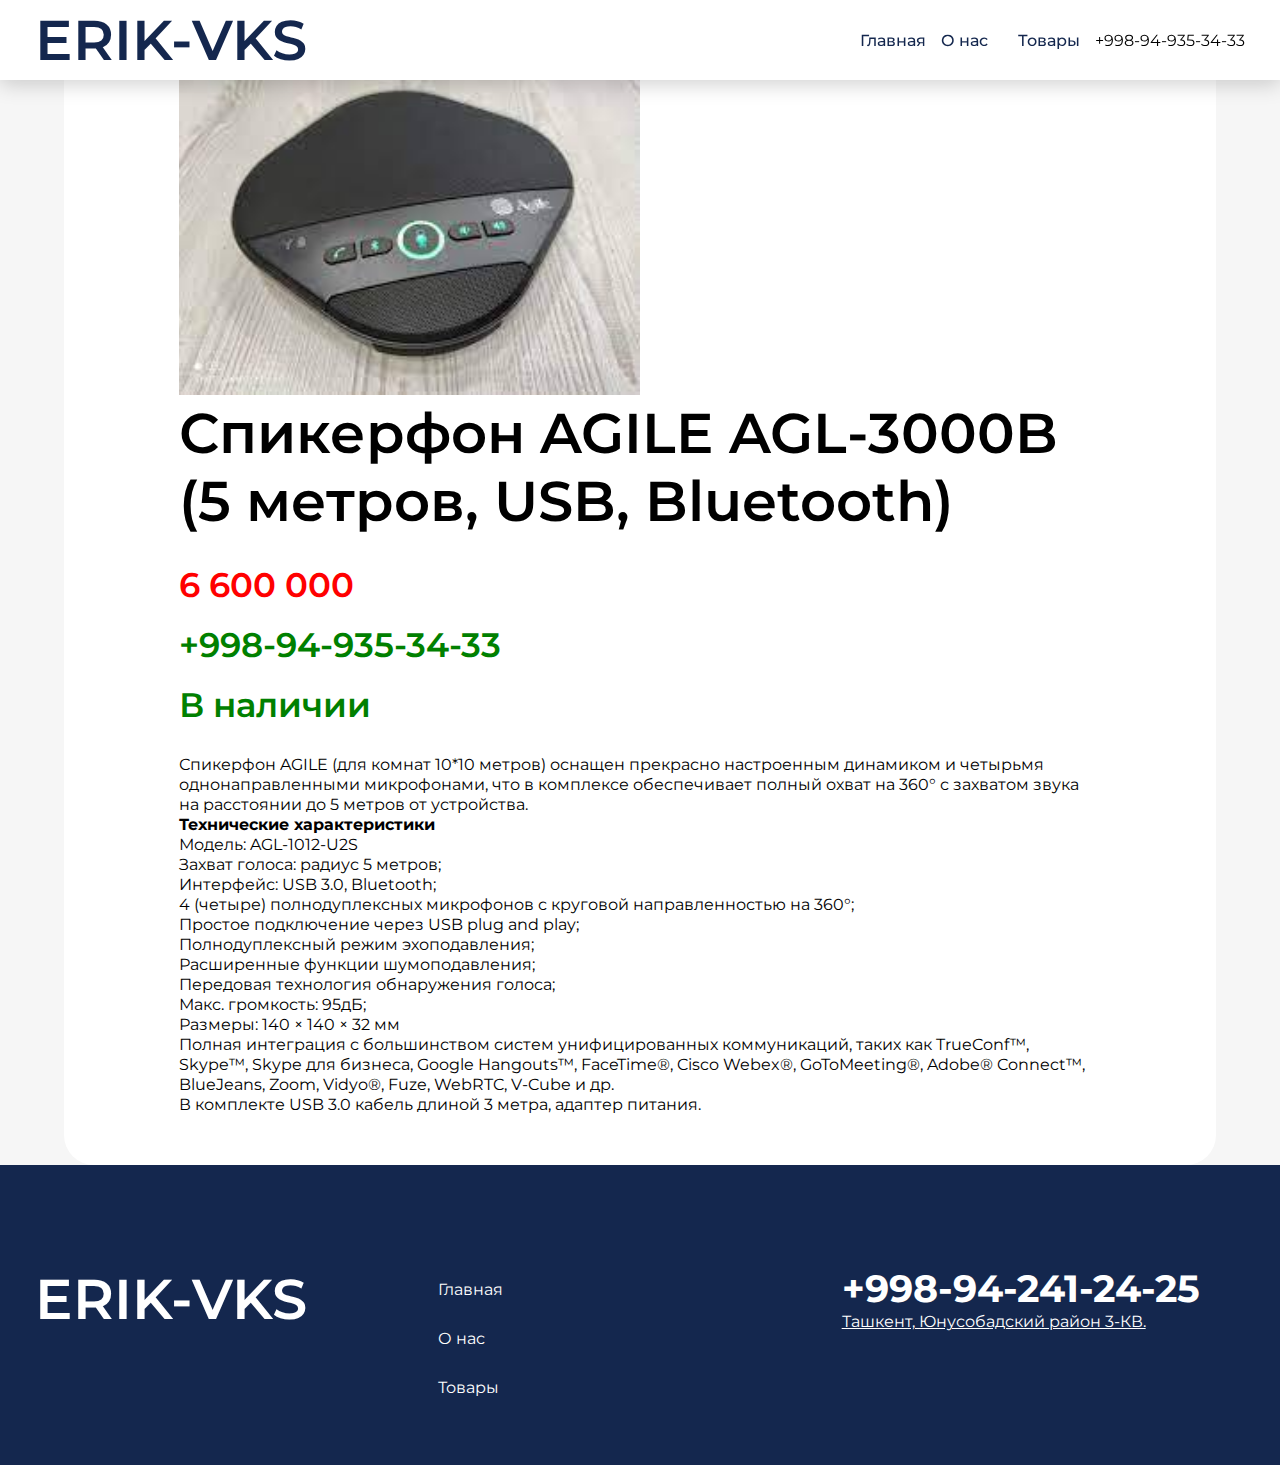
<file: categories/spikerfon/spikerfon-agile-3000-b.html>
<!DOCTYPE html>
<html lang="en">

<head>
    <meta charset="UTF-8">
    <meta http-equiv="X-UA-Compatible" content="IE=edge">
    <meta name="viewport" content="width=device-width, initial-scale=1.0">
    <title>Спикерфон AGILE AGL-3000B</title>
    <link rel="stylesheet" href="./main.sass">
    <link rel="stylesheet" href="./main.css">

</head>

<body>
    <header>
        <div class="navbar">
            <div class="container">
                <div class="nav__content">
                    <div class="nav__brand">
                        <a href="#">
                            <h1>Erik-Vks</h1>
                        </a>
                    </div>
                    <div class="nav__links">
                        <nav>
                            <ul>
                                <li class="menu__item"><a href="#">Главная</a></li>
                                <li class="menu__item"><a class="menu__item" href="#">О нас</a></li>
                                <li class="menu__item"><a class="menu__item" href="#">Товары</a>
                                <li>
                                    <p>+998-94-935-34-33</p>
                                </li>
                            </ul>
                        </nav>
                    </div>
                </div>
            </div>
        </div>
    </header>
    <main>
        <div class="info__tovar">
            <div class="container">
                <div class="tovar__content">
                    <div class="tovar__img">
                        <img src="./img/tovars/spikerfon-3000-b.jpg" alt="ptz-camer-agl-1012">
                    </div>
                    <div class="tovar__intro">
                        <h1>Спикерфон AGILE AGL-3000B (5 метров, USB, Bluetooth)</h1>
                        <p class="tovar__subinfo tv__price">
                            6 600 000
                        </p>
                        <p class="tovar__subinfo tv__tel">
                            +998-94-935-34-33
                        </p>
                        <p class="tovar__subinfo tv__nalicii">
                            В наличии
                        </p>
                        <p>
                            Спикерфон AGILE (для комнат 10*10 метров) оснащен прекрасно настроенным динамиком и четырьмя
                            однонаправленными микрофонами, что в комплексе обеспечивает полный охват на 360° с захватом
                            звука на расстоянии до 5 метров от устройства.
                            <br>
                            <strong>Технические характеристики</strong>
                            <br>
                            Модель: AGL-1012-U2S
                            <br>Захват голоса: радиус 5 метров;
                            <br>Интерфейс: USB 3.0, Bluetooth;
                            <br>4 (четыре) полнодуплексных микрофонов с круговой направленностью на 360°;
                            <br>Простое подключение через USB plug and play;
                            <br>Полнодуплексный режим эхоподавления;
                            <br>Расширенные функции шумоподавления;
                            <br>Передовая технология обнаружения голоса;
                            <br>Макс. громкость: 95дБ;
                            <br>Размеры: 140 × 140 × 32 мм
                            <br>Полная интеграция с большинством систем унифицированных коммуникаций, таких как
                            TrueConf™, Skype™, Skype для бизнеса, Google Hangouts™, FaceTime®, Cisco Webex®,
                            GoToMeeting®, Adobe® Connect™, BlueJeans, Zoom, Vidyo®, Fuze, WebRTC, V-Cube и др.
                            <br>В комплекте USB 3.0 кабель длиной 3 метра, адаптер питания. 
                        </p>
                    </div>
                </div>
            </div>
        </div>
    </main>
    <footer>
        <div class="container">
            <div class="footer__content">
                <div class="footer__logo">
                    <h1>Erik-Vks</h1>
                </div>
                <div class="footer__links">
                    <nav>
                        <ul>
                            <li><a href="#">Главная</a></li>
                            <li><a href="#">О нас</a></li>
                            <li><a href="#">Товары</a></li>
                            <li>
                        </ul>
                    </nav>
                </div>
                <div class="footer__info">
                    <h4>+998-94-241-24-25</h4>
                    <a href="https://goo.gl/maps/K1E9TpgppKcDbgss7">Ташкент, Юнусобадский район 3-КВ.</a>
                </div>
            </div>
        </div>
    </footer>
</body>

</html>
</file>
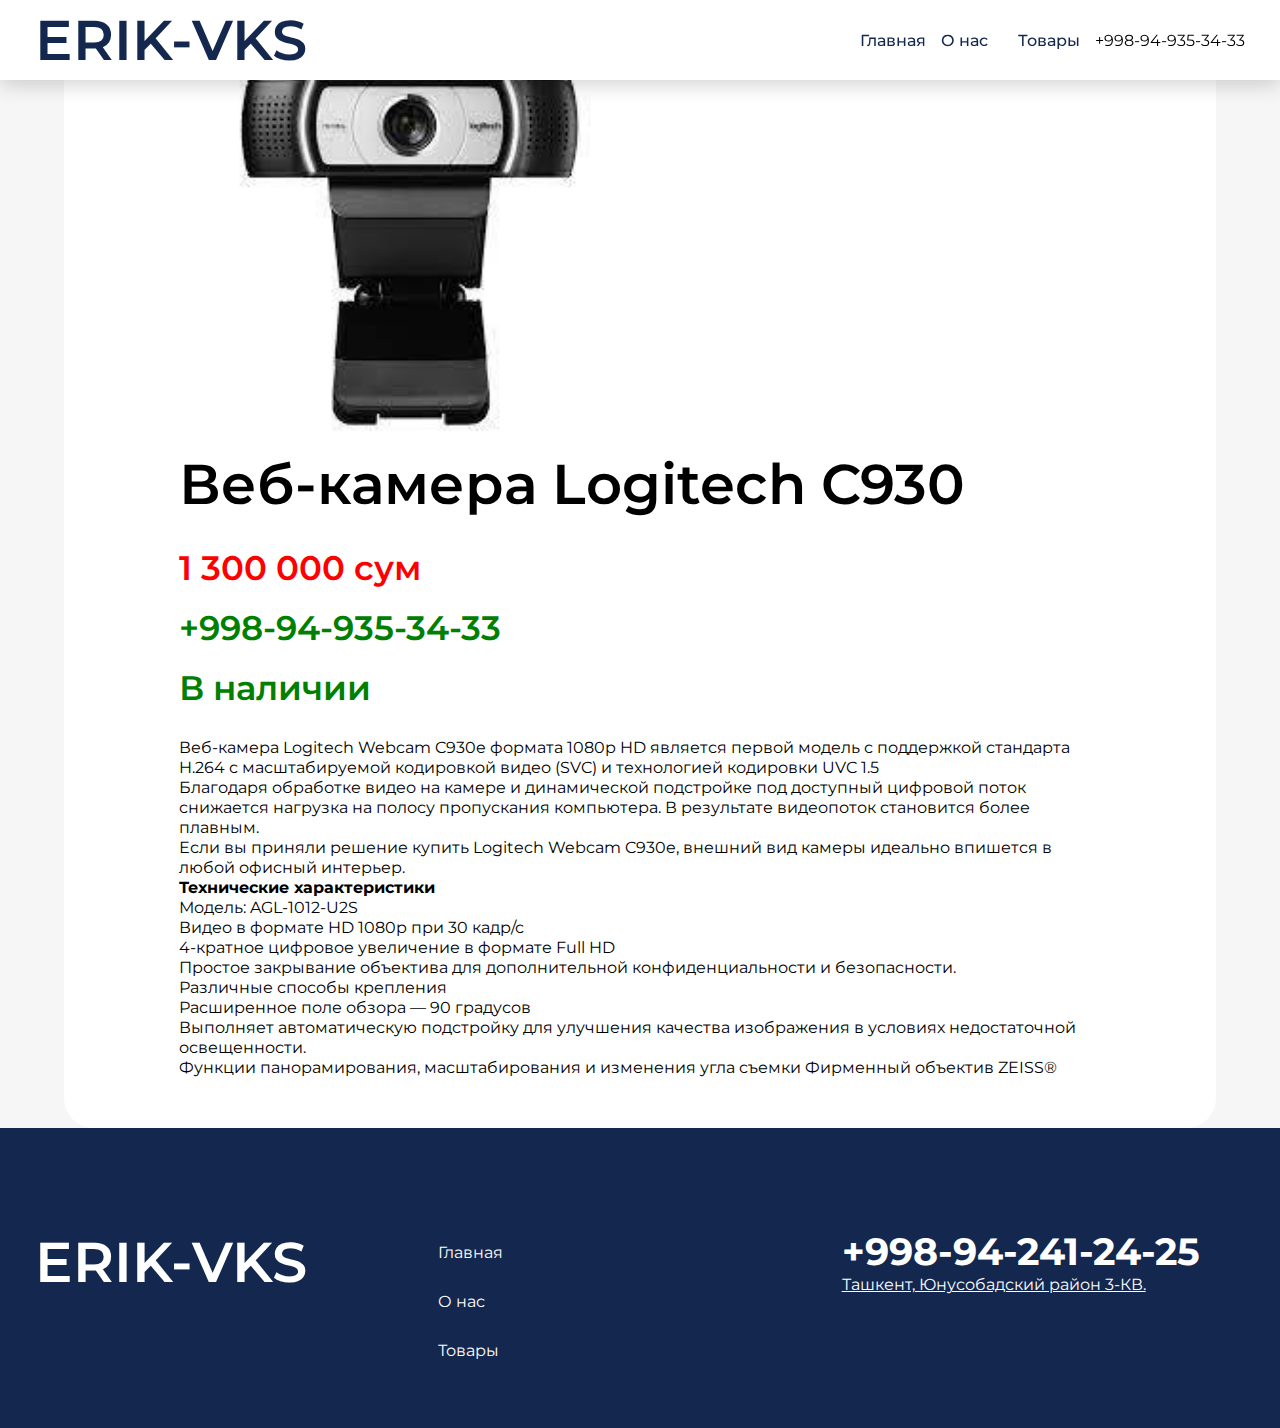
<file: categories/veb-kamera/logitech-c930.html>
<!DOCTYPE html>
<html lang="en">

<head>
    <meta charset="UTF-8">
    <meta http-equiv="X-UA-Compatible" content="IE=edge">
    <meta name="viewport" content="width=device-width, initial-scale=1.0">
    <title>Sony Agile 1012</title>
    <link rel="stylesheet" href="./main.sass">
    <link rel="stylesheet" href="./main.css">
    <link rel="stylesheet" href="./normalize.css">
</head>

<body>
    <header>
        <div class="navbar">
            <div class="container">
                <div class="nav__content">
                    <div class="nav__brand">
                        <a href=".../index.html">
                            <h1>Erik-Vks</h1>
                        </a>
                    </div>
                    <div class="nav__links">
                        <nav>
                            <ul>
                                <li><a href="#">Главная</a></li>
                                <li><a href="#">О нас</a></li>
                                <li><a href="#">Товары</a></li>
                                <li>
                                    <p>+998-94-935-34-33</p>
                                </li>
                            </ul>
                        </nav>
                    </div>
                </div>
            </div>
        </div>
    </header>
    <main>
        <div class="info__tovar">
            <div class="container">
                <div class="tovar__content">
                    <div class="tovar__img">
                        <img src="./img/tovars/logitec-c930.jpg" alt="ptz-camer-agl-1012">
                    </div>
                    <div class="tovar__intro">
                        <h1>Веб-камера Logitech C930</h1>
                        <p class="tovar__subinfo tv__price">
                            1 300 000 сум
                        </p>
                        <p class="tovar__subinfo tv__tel">
                            +998-94-935-34-33
                        </p>
                        <p class="tovar__subinfo tv__nalicii">
                            В наличии
                        </p>
                        <p>
                            Веб-камера Logitech Webcam C930e формата 1080p HD является первой модель с поддержкой
                            стандарта H.264 с масштабируемой кодировкой видео (SVC) и технологией кодировки UVC 1.5
                            <br>
                            Благодаря обработке видео на камере и динамической подстройке под доступный цифровой поток
                            снижается нагрузка на полосу пропускания компьютера. В результате видеопоток становится
                            более плавным.
                            <br>
                            Если вы приняли решение купить Logitech Webcam C930e, внешний вид камеры идеально впишется в
                            любой офисный интерьер.
                            <br>
                            <strong>Технические характеристики</strong>
                            <br>
                            Модель: AGL-1012-U2S
                            <br>Видео в формате HD 1080p при 30 кадр/с
                            <br>4-кратное цифровое увеличение в формате Full HD
                            <br>Простое закрывание объектива для дополнительной конфиденциальности и безопасности.
                            <br>Различные способы крепления
                            <br>Расширенное поле обзора — 90 градусов
                            <br>Выполняет автоматическую подстройку для улучшения качества изображения в условиях
                            недостаточной освещенности.
                            <br>Функции панорамирования, масштабирования и изменения угла съемки
                            Фирменный объектив ZEISS®
                        </p>
                    </div>
                </div>
            </div>
        </div>
    </main>
    <footer>
        <div class="container">
            <div class="footer__content">
                <div class="footer__logo">
                    <h1>Erik-Vks</h1>
                </div>
                <div class="footer__links">
                    <nav>
                        <ul>
                            <li><a href="#">Главная</a></li>
                            <li><a href="#">О нас</a></li>
                            <li><a href="#">Товары</a></li>
                            <li>
                        </ul>
                    </nav>
                </div>
                <div class="footer__info">
                    <h4>+998-94-241-24-25</h4>
                    <a href="https://goo.gl/maps/K1E9TpgppKcDbgss7">Ташкент, Юнусобадский район 3-КВ.</a>
                </div>
            </div>
        </div>
    </footer>
</body>

</html>
</file>
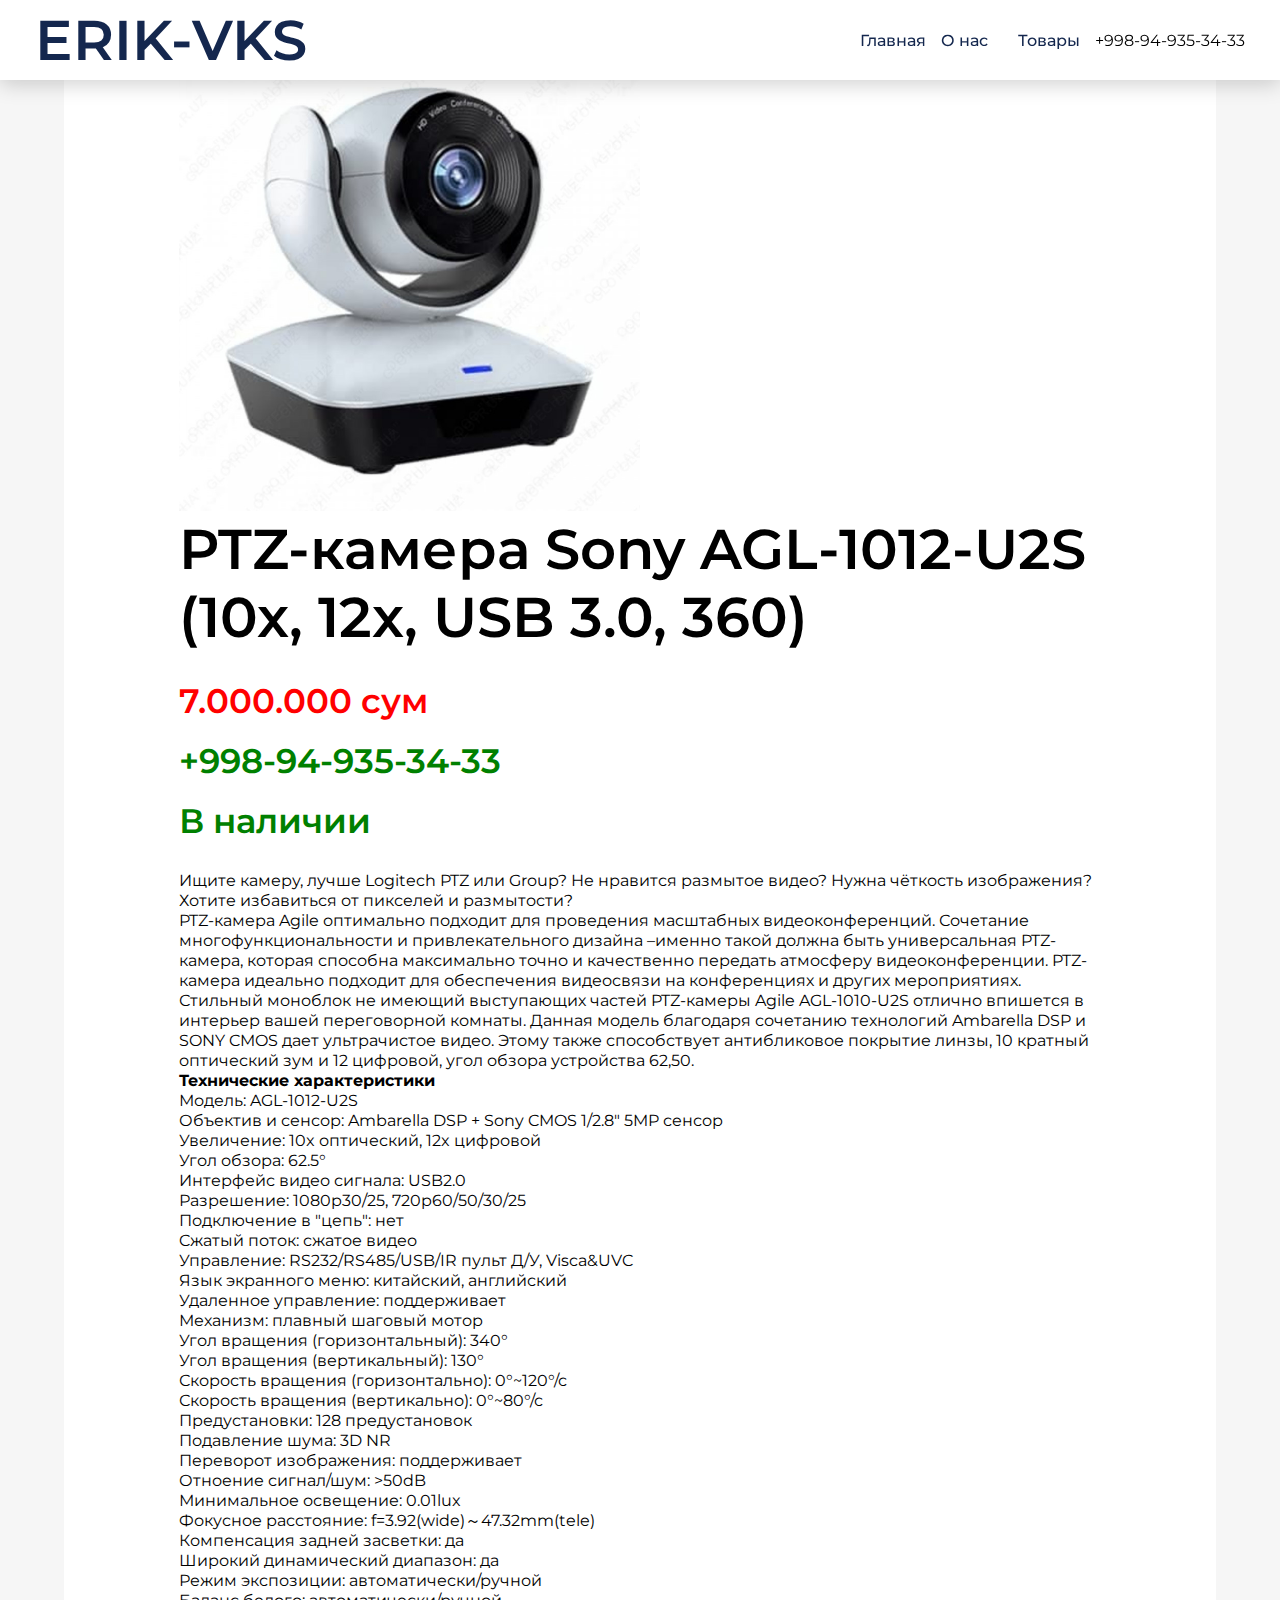
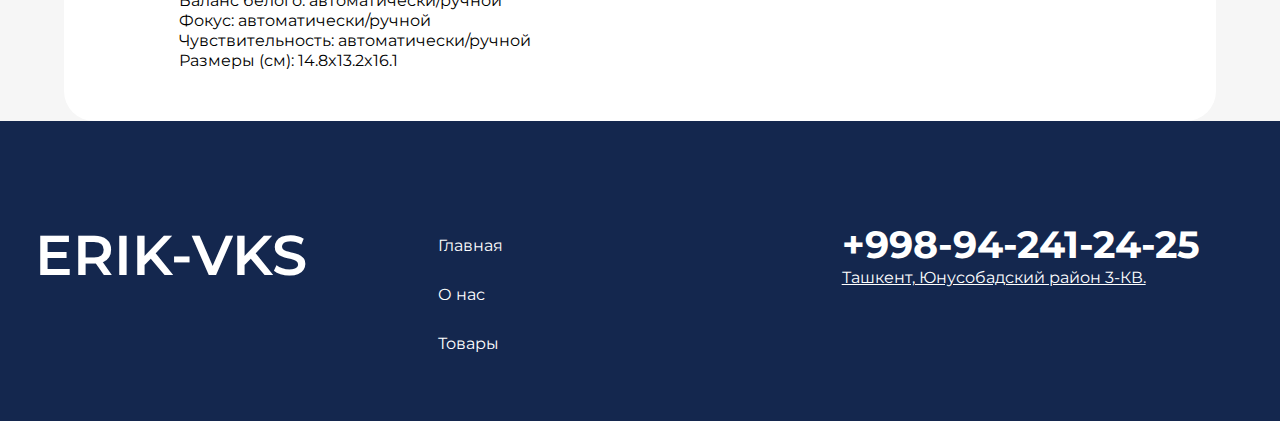
<file: categories/veb-kamera/sony-agile-1012.html>
<!DOCTYPE html>
<html lang="en">

<head>
    <meta charset="UTF-8">
    <meta http-equiv="X-UA-Compatible" content="IE=edge">
    <meta name="viewport" content="width=device-width, initial-scale=1.0">
    <title>Sony Agile 1012</title>
    <link rel="stylesheet" href="./main.sass">
    <link rel="stylesheet" href="./main.css">
    <link rel="stylesheet" href="./normalize.css">
</head>

<body>
    <header>
        <div class="navbar">
            <div class="container">
                <div class="nav__content">
                    <div class="nav__brand">
                        <a href="#">
                            <h1>Erik-Vks</h1>
                        </a>
                    </div>
                    <div class="nav__links">
                        <nav>
                            <ul>
                                <li><a href="#">Главная</a></li>
                                <li><a href="#">О нас</a></li>
                                <li><a href="#">Товары</a></li>
                                <li>
                                    <p>+998-94-935-34-33</p>
                                </li>
                            </ul>
                        </nav>
                    </div>
                </div>
            </div>
        </div>
    </header>
    <main>
        <div class="info__tovar">
            <div class="container">
                <div class="tovar__content">
                    <div class="tovar__img">
                        <img src="./img/tovars/agl-1012.jpg" alt="ptz-camer-agl-1012">
                    </div>
                    <div class="tovar__intro">
                        <h1>PTZ-камера Sony AGL-1012-U2S (10x, 12x, USB 3.0, 360)</h1>
                        <p class="tovar__subinfo tv__price">
                            7.000.000 сум
                        </p>
                        <p class="tovar__subinfo tv__tel">
                            +998-94-935-34-33
                        </p>
                        <p class="tovar__subinfo tv__nalicii">
                             В наличии
                        </p>
                        <p>
                            Ищите камеру, лучше Logitech PTZ или Group? Не нравится размытое видео? Нужна чёткость
                            изображения? Хотите избавиться от пикселей и размытости?
                            <br>
                            PTZ-камера Agile оптимально подходит для проведения масштабных видеоконференций. Сочетание
                            многофункциональности и привлекательного дизайна –именно такой должна быть универсальная
                            PTZ-камера, которая способна максимально точно и качественно передать атмосферу
                            видеоконференции. PTZ-камера идеально подходит для обеспечения видеосвязи на конференциях и
                            других мероприятиях.
                            <br>
                            Стильный моноблок не имеющий выступающих частей PTZ-камеры Agile AGL-1010-U2S отлично
                            впишется в интерьер вашей переговорной комнаты. Данная модель благодаря сочетанию технологий
                            Ambarella DSP и SONY CMOS дает ультрачистое видео. Этому также способствует антибликовое
                            покрытие линзы, 10 кратный оптический зум и 12 цифровой, угол обзора устройства 62,50.
                            <br>
                            <strong>Технические характеристики</strong>
                            <br>
                            Модель: AGL-1012-U2S
                            <br>Объектив и сенсор: Ambarella DSP + Sony CMOS 1/2.8" 5MP сенсор
                            <br>Увеличение: 10x оптический, 12x цифровой
                            <br>Угол обзора: 62.5°
                            <br>Интерфейс видео сигнала: USB2.0
                            <br>Разрешение: 1080p30/25, 720p60/50/30/25
                            <br>Подключение в "цепь": нет
                            <br>Cжатый поток: сжатое видео
                            <br>Управление: RS232/RS485/USB/IR пульт Д/У, Visca&UVC
                            <br>Язык экранного меню: китайский, английский
                            <br>Удаленное управление: поддерживает
                            <br>Механизм: плавный шаговый мотор
                            <br>Угол вращения (горизонтальный): 340°
                            <br>Угол вращения (вертикальный): 130°
                            <br>Скорость вращения (горизонтально): 0°~120°/с
                            <br>Скорость вращения (вертикально): 0°~80°/с
                            <br>Предустановки: 128 предустановок
                            <br>Подавление шума: 3D NR
                            <br>Переворот изображения: поддерживает
                            <br>Отноение сигнал/шум: >50dB
                            <br>Минимальное освещение: 0.01lux
                            <br>Фокусное расстояние: f=3.92(wide)～47.32mm(tele)
                            <br>Компенсация задней засветки: да
                            <br>Широкий динамический диапазон: да
                            <br>Режим экспозиции: автоматически/ручной
                            <br>Баланс белого: автоматически/ручной
                            <br>Фокус: автоматически/ручной
                            <br>Чувствительность: автоматически/ручной
                            <br>Размеры (см): 14.8x13.2x16.1
                        </p>
                    </div>
                </div>
            </div>
        </div>
    </main>
    <footer>
        <div class="container">
            <div class="footer__content">
                <div class="footer__logo">
                    <h1>Erik-Vks</h1>
                </div>
                <div class="footer__links">
                    <nav>
                        <ul>
                            <li><a href="#">Главная</a></li>
                            <li><a href="#">О нас</a></li>
                            <li><a href="#">Товары</a></li>
                            <li>
                        </ul>
                    </nav>
                </div>
                <div class="footer__info">
                    <h4>+998-94-241-24-25</h4>
                    <a href="https://goo.gl/maps/K1E9TpgppKcDbgss7">Ташкент, Юнусобадский район 3-КВ.</a>
                </div>
            </div>
        </div>
    </footer>
</body>

</html>
</file>
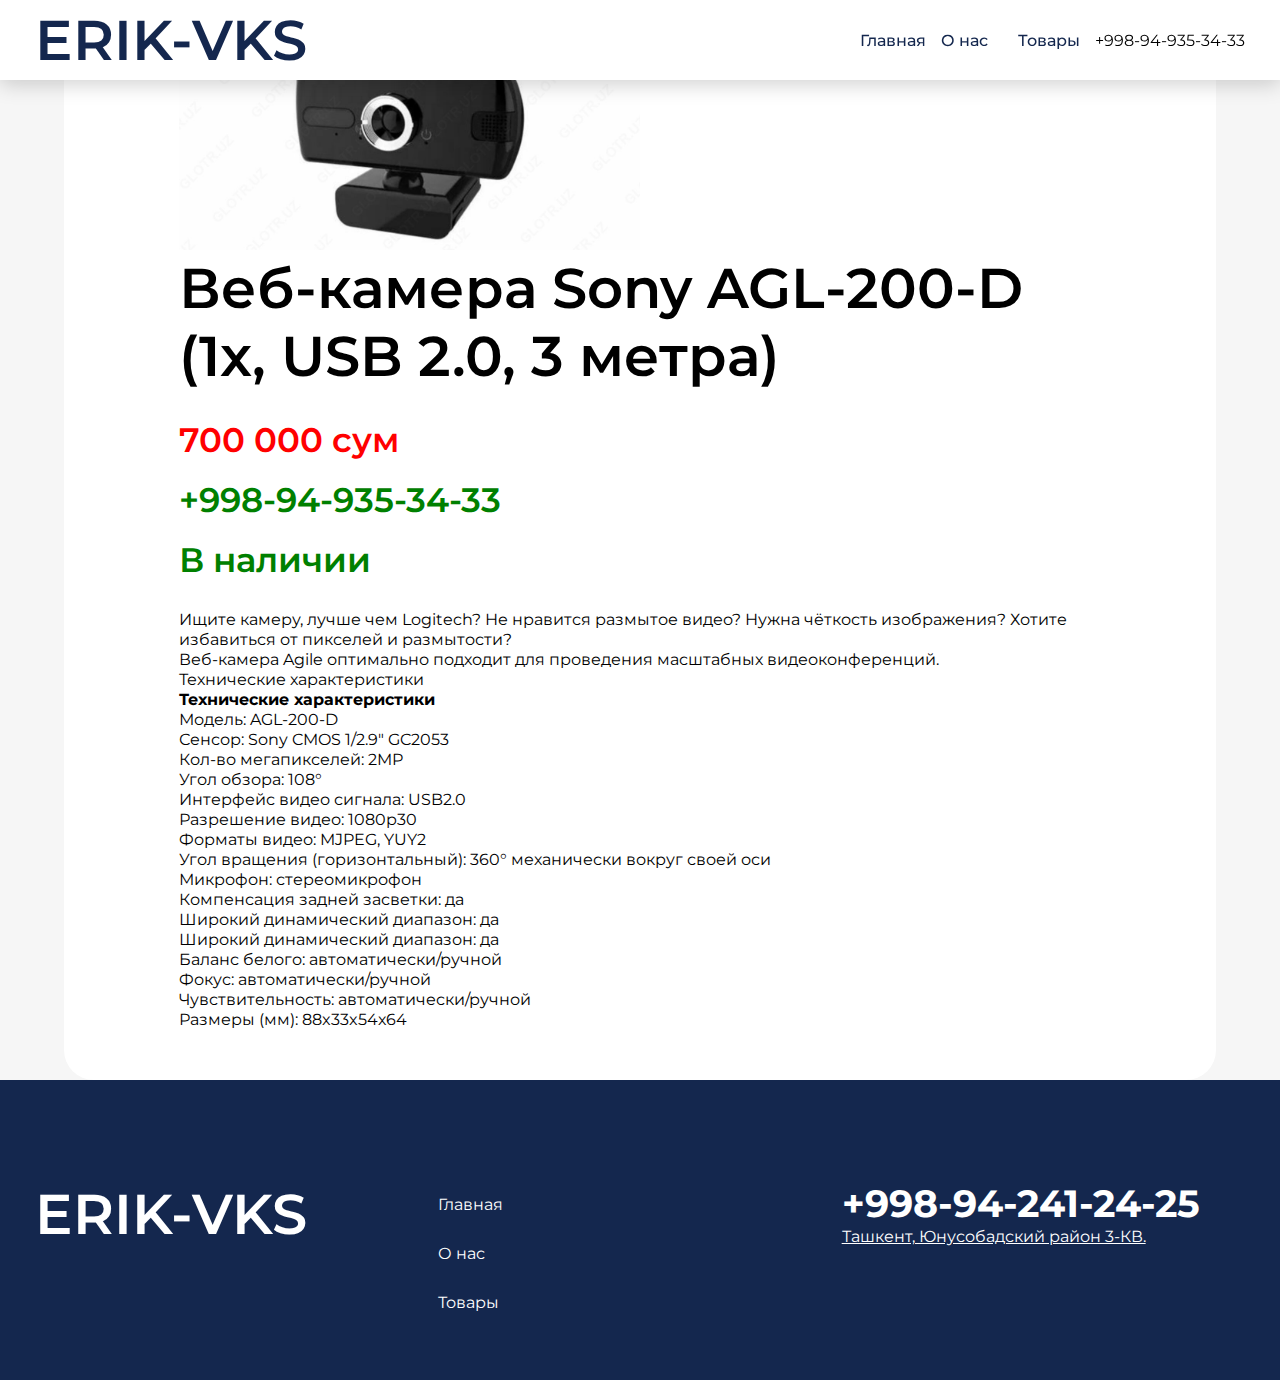
<file: categories/veb-kamera/sony-agile-200-d.html>
<!DOCTYPE html>
<html lang="en">

<head>
    <meta charset="UTF-8">
    <meta http-equiv="X-UA-Compatible" content="IE=edge">
    <meta name="viewport" content="width=device-width, initial-scale=1.0">
    <title>Sony Agile 200-D</title>
    <link rel="stylesheet" href="./main.sass">
    <link rel="stylesheet" href="./main.css">
    <!-- <link rel="stylesheet" href="./normalize.css"> -->
</head>

<body>
    <header>
        <div class="navbar">
            <div class="container">
                <div class="nav__content">
                    <div class="nav__brand">
                        <a href="#">
                            <h1>Erik-Vks</h1>
                        </a>
                    </div>
                    <div class="nav__links">
                        <nav>
                            <ul>
                                <li class="menu__item"><a href="#">Главная</a></li>
                                <li class="menu__item"><a href="#">О нас</a></li>
                                <li class="menu__item"><a href="#">Товары</a></li>
                                <li>
                                    <p>+998-94-935-34-33</p>
                                </li>
                        </nav>
                    </div>
                </div>
            </div>
        </div>
    </header>
    <main>
        <div class="info__tovar">
            <div class="container">
                <div class="tovar__content">
                    <div class="tovar__img">
                        <img src="./img/tovars/agl-200-d.jpg" alt="ptz-camer-agl-1012">
                    </div>
                    <div class="tovar__intro">
                        <h1>Веб-камера Sony AGL-200-D (1x, USB 2.0, 3 метра)</h1>
                        <p class="tovar__subinfo tv__price">
                            700 000 сум
                        </p>
                        <p class="tovar__subinfo tv__tel">
                            +998-94-935-34-33
                        </p>
                        <p class="tovar__subinfo tv__nalicii">
                            В наличии
                        </p>
                        <p>
                            Ищите камеру, лучше чем Logitech? Не нравится размытое видео? Нужна чёткость изображения?
                            Хотите избавиться от пикселей и размытости?
                            <br>
                            Веб-камера Agile оптимально подходит для проведения масштабных видеоконференций.
                            <br>
                            Технические характеристики
                            <br>
                            <strong>Технические характеристики</strong>
                            <br>
                            Модель: AGL-200-D
                            <br>Сенсор: Sony CMOS 1/2.9" GC2053
                            <br>Кол-во мегапикселей: 2MP
                            <br>Угол обзора: 108°
                            <br>Интерфейс видео сигнала: USB2.0
                            <br>Разрешение видео: 1080p30
                            <br>Форматы видео: MJPEG, YUY2
                            <br>Угол вращения (горизонтальный): 360° механически вокруг своей оси
                            <br>Микрофон: стереомикрофон
                            <br>Компенсация задней засветки: да
                            <br>Широкий динамический диапазон: да
                            <br>Широкий динамический диапазон: да
                            <br>Баланс белого: автоматически/ручной
                            <br>Фокус: автоматически/ручной
                            <br>Чувствительность: автоматически/ручной
                            <br>Размеры (мм): 88x33x54х64
                        </p>
                    </div>
                </div>
            </div>
        </div>
    </main>
    <footer>
        <div class="container">
            <div class="footer__content">
                <div class="footer__logo">
                    <h1>Erik-Vks</h1>
                </div>
                <div class="footer__links">
                    <nav>
                        <ul>
                            <li><a href="#">Главная</a></li>
                            <li><a href="#">О нас</a></li>
                            <li><a href="#">Товары</a></li>
                            <li>
                        </ul>
                    </nav>
                </div>
                <div class="footer__info">
                    <h4>+998-94-241-24-25</h4>
                    <a href="https://goo.gl/maps/K1E9TpgppKcDbgss7">Ташкент, Юнусобадский район 3-КВ.</a>
                </div>
            </div>
        </div>
    </footer>
</body>

</html>
</file>
<file: categories/spikerfon/main.css>
@import url("https://fonts.googleapis.com/css2?family=Montserrat:ital,wght@0,100;0,200;0,300;0,400;0,500;0,600;0,700;0,800;0,900;1,100;1,200;1,300;1,400;1,500;1,600;1,700;1,800;1,900&display=swap");
* {
  margin: 0;
  padding: 0;
  -webkit-box-sizing: border-box;
  box-sizing: border-box;
  font-family: "Montserrat", sans-serif;
}

body {
  position: relative;
}

h1,
h2,
h3 {
  font-size: 56px;
  font-weight: 600;
}

.container {
  max-width: 1240px;
  width: 100%;
  padding: 0px 15px;
  margin: 0 auto;
}

.navbar {
  max-width: 100%;
  width: 100%;
  min-height: 80px;
  -webkit-box-shadow: 0px 4px 20px 0px #00000030;
  box-shadow: 0px 4px 20px 0px #00000030;
  background-color: #fff;
  display: -webkit-box;
  display: -ms-flexbox;
  display: flex;
  -webkit-box-align: center;
  -ms-flex-align: center;
  align-items: center;
  position: fixed;
  z-index: 10000;
}
.navbar .nav__content {
  display: -webkit-box;
  display: -ms-flexbox;
  display: flex;
  -webkit-box-pack: justify;
  -ms-flex-pack: justify;
  justify-content: space-between;
  -webkit-box-align: center;
  -ms-flex-align: center;
  align-items: center;
}
.navbar .nav__content .nav__brand a {
  text-decoration: none;
}
.navbar .nav__content .nav__brand a h1 {
  color: #14274E;
  text-transform: uppercase;
}
.navbar .nav__content .nav__links {
  display: -webkit-box;
  display: -ms-flexbox;
  display: flex;
  -webkit-box-pack: justify;
  -ms-flex-pack: justify;
  justify-content: space-between;
}
.navbar .nav__content .nav__links nav ul {
  display: -webkit-box;
  display: -ms-flexbox;
  display: flex;
}
.navbar .nav__content .nav__links nav ul li {
  list-style: none;
  margin: 0px 15px;
}
.navbar .nav__content .nav__links nav ul li:nth-child(1) {
  margin: 0px 0px;
}
.navbar .nav__content .nav__links nav ul li:nth-child(4) {
  margin: 0px 0px;
}
.navbar .nav__content .nav__links nav ul li a {
  text-decoration: none;
  color: #14274E;
  font-weight: 500;
  cursor: pointer;
  -webkit-transition: 0.2s;
  transition: 0.2s;
}
.navbar .nav__content .nav__links nav ul li a:hover {
  color: #7A58FF;
}

footer {
  max-width: 100%;
  max-height: 300px;
  background-color: #14274E;
  padding: 100px 0px;
}

footer .footer__content {
  display: -ms-grid;
  display: grid;
  -ms-grid-columns: 1fr 1fr 1fr;
  grid-template-columns: 1fr 1fr 1fr;
}

footer .footer__content .footer__logo h1 {
  text-transform: uppercase;
  color: #fff;
}

footer .footer__content .footer__links nav ul {
  display: -webkit-box;
  display: -ms-flexbox;
  display: flex;
  -webkit-box-pack: center;
  -ms-flex-pack: center;
  justify-content: center;
  -webkit-box-orient: vertical;
  -webkit-box-direction: normal;
  -ms-flex-direction: column;
  flex-direction: column;
}

footer .footer__content .footer__links nav ul li {
  list-style: none;
  margin: 15px 0px;
}

footer .footer__content .footer__links nav ul li a {
  text-decoration: none;
  text-align: center;
  color: #fff;
}

footer .footer__content .footer__info h4 {
  font-size: 38px;
  color: #fff;
}

footer .footer__content .footer__info a {
  color: #fff;
  margin-top: 30px;
}

body {
  background-color: #f6f6f6;
}

.info__tovar {
  max-width: 100%;
  width: 90%;
  border-radius: 30px;
  background-color: #fff;
  margin: 0 auto;
  padding: 50px 100px;
}
.info__tovar .tovar__content img {
  max-width: 100%;
  max-height: 100%;
  width: 50%;
  height: 50%;
}
.info__tovar .tovar__content p {
  max-width: 100%;
  line-height: 20px;
}
.info__tovar .tovar__content .tovar__subinfo {
  font-size: 34px;
  font-weight: 600;
  margin: 40px 0px;
}
.info__tovar .tovar__content .tv__tel {
  color: green;
}
.info__tovar .tovar__content .tv__price {
  color: red;
}
.info__tovar .tovar__content .tv__nalicii {
  color: green;
}

@media screen and (max-width: 992px) {
  h1 {
    font-size: 26px;
  }

  .container {
    max-width: 992px;
  }

  .navbar .nav__content .nav__links .menu__item {
    display: none;
  }

  .info__tovar {
    padding: 200px 0px;
  }
  .info__tovar .tovar__content .tovar__subinfo {
    font-size: 24px;
  }

  footer {
    padding: 50px 0px;
  }
  footer .footer__content {
    -ms-grid-columns: 1fr;
    grid-template-columns: 1fr;
    padding: 0px 0px;
    margin: 0 auto;
  }
  footer .footer__content .footer__logo {
    margin: 0px auto;
  }
  footer .footer__content .footer__info {
    margin: 20px auto;
    padding: 30px 0px;
  }
  footer .footer__content .footer__info h4 {
    font-size: 16px;
  }
  footer .footer__content .footer__links {
    margin: 20px auto;
  }
}
</file>
<file: categories/veb-kamera/main.css>
@import url("https://fonts.googleapis.com/css2?family=Montserrat:ital,wght@0,100;0,200;0,300;0,400;0,500;0,600;0,700;0,800;0,900;1,100;1,200;1,300;1,400;1,500;1,600;1,700;1,800;1,900&display=swap");
* {
  margin: 0;
  padding: 0;
  -webkit-box-sizing: border-box;
  box-sizing: border-box;
  font-family: "Montserrat", sans-serif;
}

body {
  position: relative;
}

h1,
h2,
h3 {
  font-size: 56px;
  font-weight: 600;
}

.container {
  max-width: 1240px;
  width: 100%;
  padding: 0px 15px;
  margin: 0 auto;
}

.navbar {
  max-width: 100%;
  width: 100%;
  min-height: 80px;
  -webkit-box-shadow: 0px 4px 20px 0px #00000030;
  box-shadow: 0px 4px 20px 0px #00000030;
  background-color: #fff;
  display: -webkit-box;
  display: -ms-flexbox;
  display: flex;
  -webkit-box-align: center;
  -ms-flex-align: center;
  align-items: center;
  position: fixed;
  z-index: 10000;
}
.navbar .nav__content {
  display: -webkit-box;
  display: -ms-flexbox;
  display: flex;
  -webkit-box-pack: justify;
  -ms-flex-pack: justify;
  justify-content: space-between;
  -webkit-box-align: center;
  -ms-flex-align: center;
  align-items: center;
}
.navbar .nav__content .nav__brand a {
  text-decoration: none;
}
.navbar .nav__content .nav__brand a h1 {
  color: #14274E;
  text-transform: uppercase;
}
.navbar .nav__content .nav__links {
  display: -webkit-box;
  display: -ms-flexbox;
  display: flex;
  -webkit-box-pack: justify;
  -ms-flex-pack: justify;
  justify-content: space-between;
}
.navbar .nav__content .nav__links nav ul {
  display: -webkit-box;
  display: -ms-flexbox;
  display: flex;
}
.navbar .nav__content .nav__links nav ul li {
  list-style: none;
  margin: 0px 15px;
}
.navbar .nav__content .nav__links nav ul li:nth-child(1) {
  margin: 0px 0px;
}
.navbar .nav__content .nav__links nav ul li:nth-child(4) {
  margin: 0px 0px;
}
.navbar .nav__content .nav__links nav ul li a {
  text-decoration: none;
  color: #14274E;
  font-weight: 500;
  cursor: pointer;
  -webkit-transition: 0.2s;
  transition: 0.2s;
}
.navbar .nav__content .nav__links nav ul li a:hover {
  color: #7A58FF;
}

footer {
  max-width: 100%;
  max-height: 300px;
  background-color: #14274E;
  padding: 100px 0px;
}

footer .footer__content {
  display: -ms-grid;
  display: grid;
  -ms-grid-columns: 1fr 1fr 1fr;
  grid-template-columns: 1fr 1fr 1fr;
}

footer .footer__content .footer__logo h1 {
  text-transform: uppercase;
  color: #fff;
}

footer .footer__content .footer__links nav ul {
  display: -webkit-box;
  display: -ms-flexbox;
  display: flex;
  -webkit-box-pack: center;
  -ms-flex-pack: center;
  justify-content: center;
  -webkit-box-orient: vertical;
  -webkit-box-direction: normal;
  -ms-flex-direction: column;
  flex-direction: column;
}

footer .footer__content .footer__links nav ul li {
  list-style: none;
  margin: 15px 0px;
}

footer .footer__content .footer__links nav ul li a {
  text-decoration: none;
  text-align: center;
  color: #fff;
}

footer .footer__content .footer__info h4 {
  font-size: 38px;
  color: #fff;
}

footer .footer__content .footer__info a {
  color: #fff;
  margin-top: 30px;
}

body {
  background-color: #f6f6f6;
}

.info__tovar {
  max-width: 100%;
  width: 90%;
  border-radius: 30px;
  background-color: #fff;
  margin: 0 auto;
  padding: 50px 100px;
}
.info__tovar .tovar__content img {
  max-width: 100%;
  max-height: 100%;
  width: 50%;
  height: 50%;
}
.info__tovar .tovar__content p {
  max-width: 100%;
  line-height: 20px;
}
.info__tovar .tovar__content .tovar__subinfo {
  font-size: 34px;
  font-weight: 600;
  margin: 40px 0px;
}
.info__tovar .tovar__content .tv__tel {
  color: green;
}
.info__tovar .tovar__content .tv__price {
  color: red;
}
.info__tovar .tovar__content .tv__nalicii {
  color: green;
}

@media screen and (max-width: 992px) {
  h1 {
    font-size: 26px;
  }

  .container {
    max-width: 992px;
  }

  .navbar .nav__content .nav__links .menu__item {
    display: none;
  }

  .info__tovar {
    padding: 200px 0px;
  }
  .info__tovar .tovar__content .tovar__subinfo {
    font-size: 24px;
  }

  footer {
    padding: 50px 0px;
  }
  footer .footer__content {
    -ms-grid-columns: 1fr;
    grid-template-columns: 1fr;
    padding: 0px 0px;
    margin: 0 auto;
  }
  footer .footer__content .footer__logo {
    margin: 0px auto;
  }
  footer .footer__content .footer__info {
    margin: 20px auto;
    padding: 30px 0px;
  }
  footer .footer__content .footer__info h4 {
    font-size: 16px;
  }
  footer .footer__content .footer__links {
    margin: 20px auto;
  }
}
</file>
